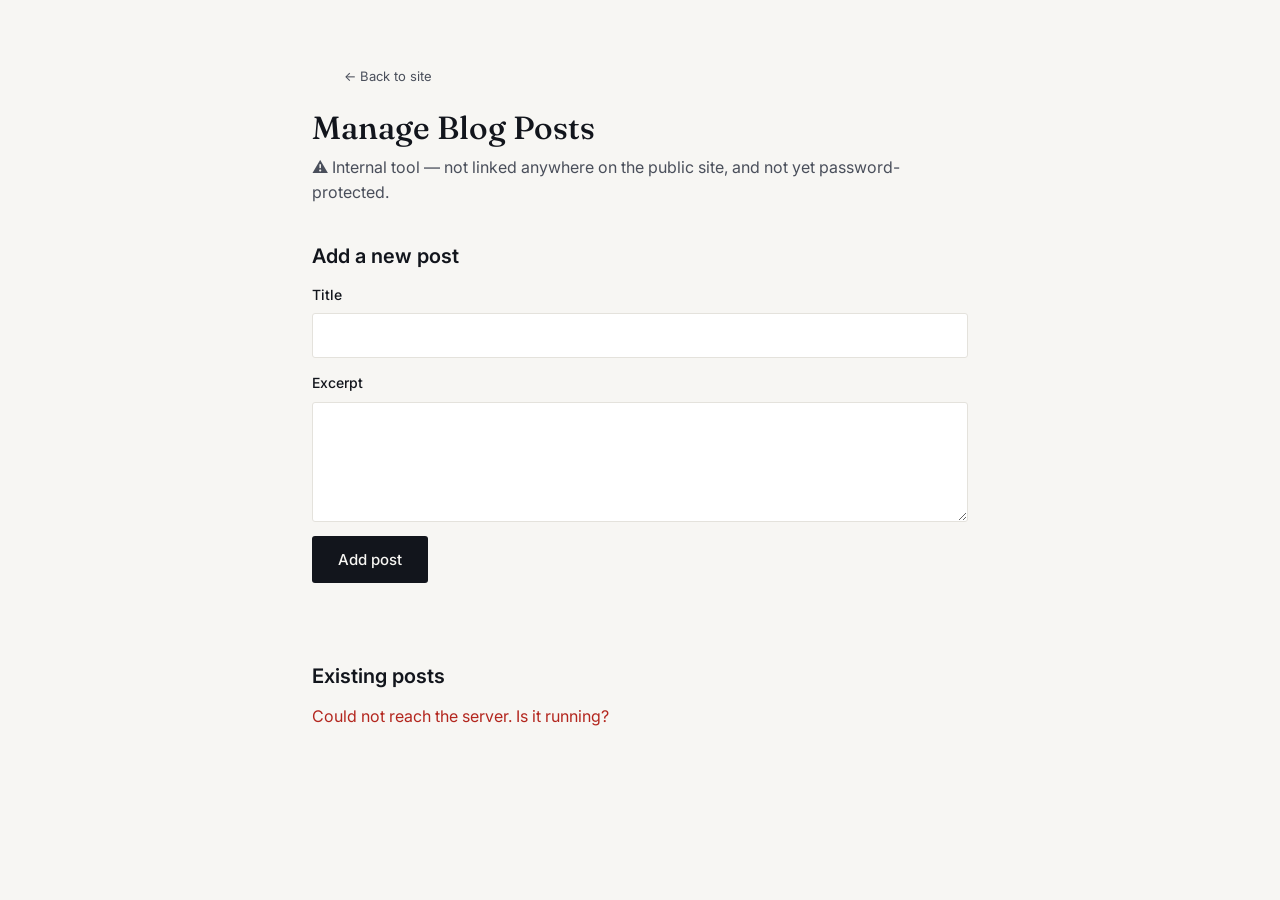
<file: frontend/admin/index.html>
<!DOCTYPE html>
<html lang="en">
<head>
<meta charset="UTF-8">
<meta name="viewport" content="width=device-width, initial-scale=1.0">
<title>Admin — Manage Blog Posts</title>
<link rel="icon" type="image/svg+xml" href="/assets/favicon.svg">
<meta name="robots" content="noindex, nofollow">
<link href="https://fonts.googleapis.com/css2?family=Fraunces:opsz,wght@9..144,400;9..144,500;9..144,600&family=Inter:wght@400;500;600&display=swap" rel="stylesheet">
<link rel="stylesheet" href="../assets/css/main.css">
<style>
  /* Small admin-only styles, kept separate from the main design system
     since this page is an internal tool, not part of the public site. */
  body { padding: 48px 32px; max-width: 720px; margin: 0 auto; }
  .admin-post { display: flex; justify-content: space-between; align-items: start; gap: 16px; padding: 16px 0; border-top: 1px solid var(--line); }
  .admin-post:last-child { border-bottom: 1px solid var(--line); }
  .admin-post h3 { font-size: 17px; font-family: var(--font-body); font-weight: 600; }
  .admin-post p { margin-top: 6px; font-size: 14px; }
  .btn-delete { background: none; border: 1px solid #B3261E; color: #B3261E; padding: 6px 14px; border-radius: 3px; cursor: pointer; font-size: 13px; flex-shrink: 0; }
  .btn-delete:hover { background: #B3261E; color: white; }
</style>
</head>
<body>

  <p class="breadcrumb"><a href="/">← Back to site</a></p>
  <h1 style="margin-top: 24px;">Manage Blog Posts</h1>
  <p style="color: var(--ink-soft); margin-top: 8px;">⚠️ Internal tool — not linked anywhere on the public site, and not yet password-protected.</p>

  <section style="margin-top: 40px;">
    <h2 style="font-size: 20px; font-family: var(--font-body); font-weight: 600;">Add a new post</h2>
    <form id="post-form" style="display: flex; flex-direction: column; gap: 14px; margin-top: 16px;">
      <div class="form-group">
        <label for="title">Title</label>
        <input type="text" id="title" name="title" required>
      </div>
      <div class="form-group">
        <label for="excerpt">Excerpt</label>
        <textarea id="excerpt" name="excerpt" rows="3" required></textarea>
      </div>
      <button type="submit" class="btn btn-primary" style="align-self: flex-start; border: none; cursor: pointer;">Add post</button>
      <p id="form-status" class="form-status"></p>
    </form>
  </section>

  <section style="margin-top: 48px;">
    <h2 style="font-size: 20px; font-family: var(--font-body); font-weight: 600;">Existing posts</h2>
    <div id="posts-list" style="margin-top: 16px;">
      <p style="color: var(--ink-soft);">Loading...</p>
    </div>
  </section>

<script>
  var API_BASE = 'https://aidigitalrank.onrender.com';
  var postsList = document.getElementById('posts-list');
  var form = document.getElementById('post-form');
  var statusEl = document.getElementById('form-status');

  function loadPosts() {
    fetch(API_BASE + '/api/posts')
      .then(function (res) { return res.json(); })
      .then(function (data) {
        if (!data.success || data.posts.length === 0) {
          postsList.innerHTML = '<p style="color: var(--ink-soft);">No posts yet.</p>';
          return;
        }

        postsList.innerHTML = ''; // Clear "Loading..."

        data.posts.forEach(function (post) {
          var row = document.createElement('div');
          row.className = 'admin-post';

          var textWrap = document.createElement('div');
          var titleEl = document.createElement('h3');
          titleEl.textContent = post.title;
          var excerptEl = document.createElement('p');
          excerptEl.textContent = post.excerpt;
          textWrap.appendChild(titleEl);
          textWrap.appendChild(excerptEl);

          var deleteBtn = document.createElement('button');
          deleteBtn.className = 'btn-delete';
          deleteBtn.textContent = 'Delete';
          deleteBtn.addEventListener('click', function () {
            deletePost(post._id);
          });

          row.appendChild(textWrap);
          row.appendChild(deleteBtn);
          postsList.appendChild(row);
        });
      })
      .catch(function () {
        postsList.innerHTML = '<p style="color: #B3261E;">Could not reach the server. Is it running?</p>';
      });
  }

  function deletePost(id) {
    if (!confirm('Delete this post?')) return;

    fetch(API_BASE + '/api/posts/' + id, { method: 'DELETE' })
      .then(function (res) { return res.json(); })
      .then(function () {
        loadPosts(); // Refresh the list after deleting
      });
  }

  form.addEventListener('submit', function (event) {
    event.preventDefault();

    var payload = {
      title: document.getElementById('title').value.trim(),
      excerpt: document.getElementById('excerpt').value.trim(),
    };

    fetch(API_BASE + '/api/posts', {
      method: 'POST',
      headers: { 'Content-Type': 'application/json' },
      body: JSON.stringify(payload),
    })
      .then(function (res) { return res.json(); })
      .then(function (data) {
        if (data.success) {
          statusEl.textContent = 'Post added!';
          statusEl.className = 'form-status success';
          form.reset();
          loadPosts(); // Refresh the list with the new post included
        } else {
          statusEl.textContent = data.error || 'Something went wrong.';
          statusEl.className = 'form-status error';
        }
      })
      .catch(function () {
        statusEl.textContent = 'Could not reach the server.';
        statusEl.className = 'form-status error';
      });
  });

  loadPosts(); // Load the list as soon as the page opens
</script>

</body>
</html>
</file>
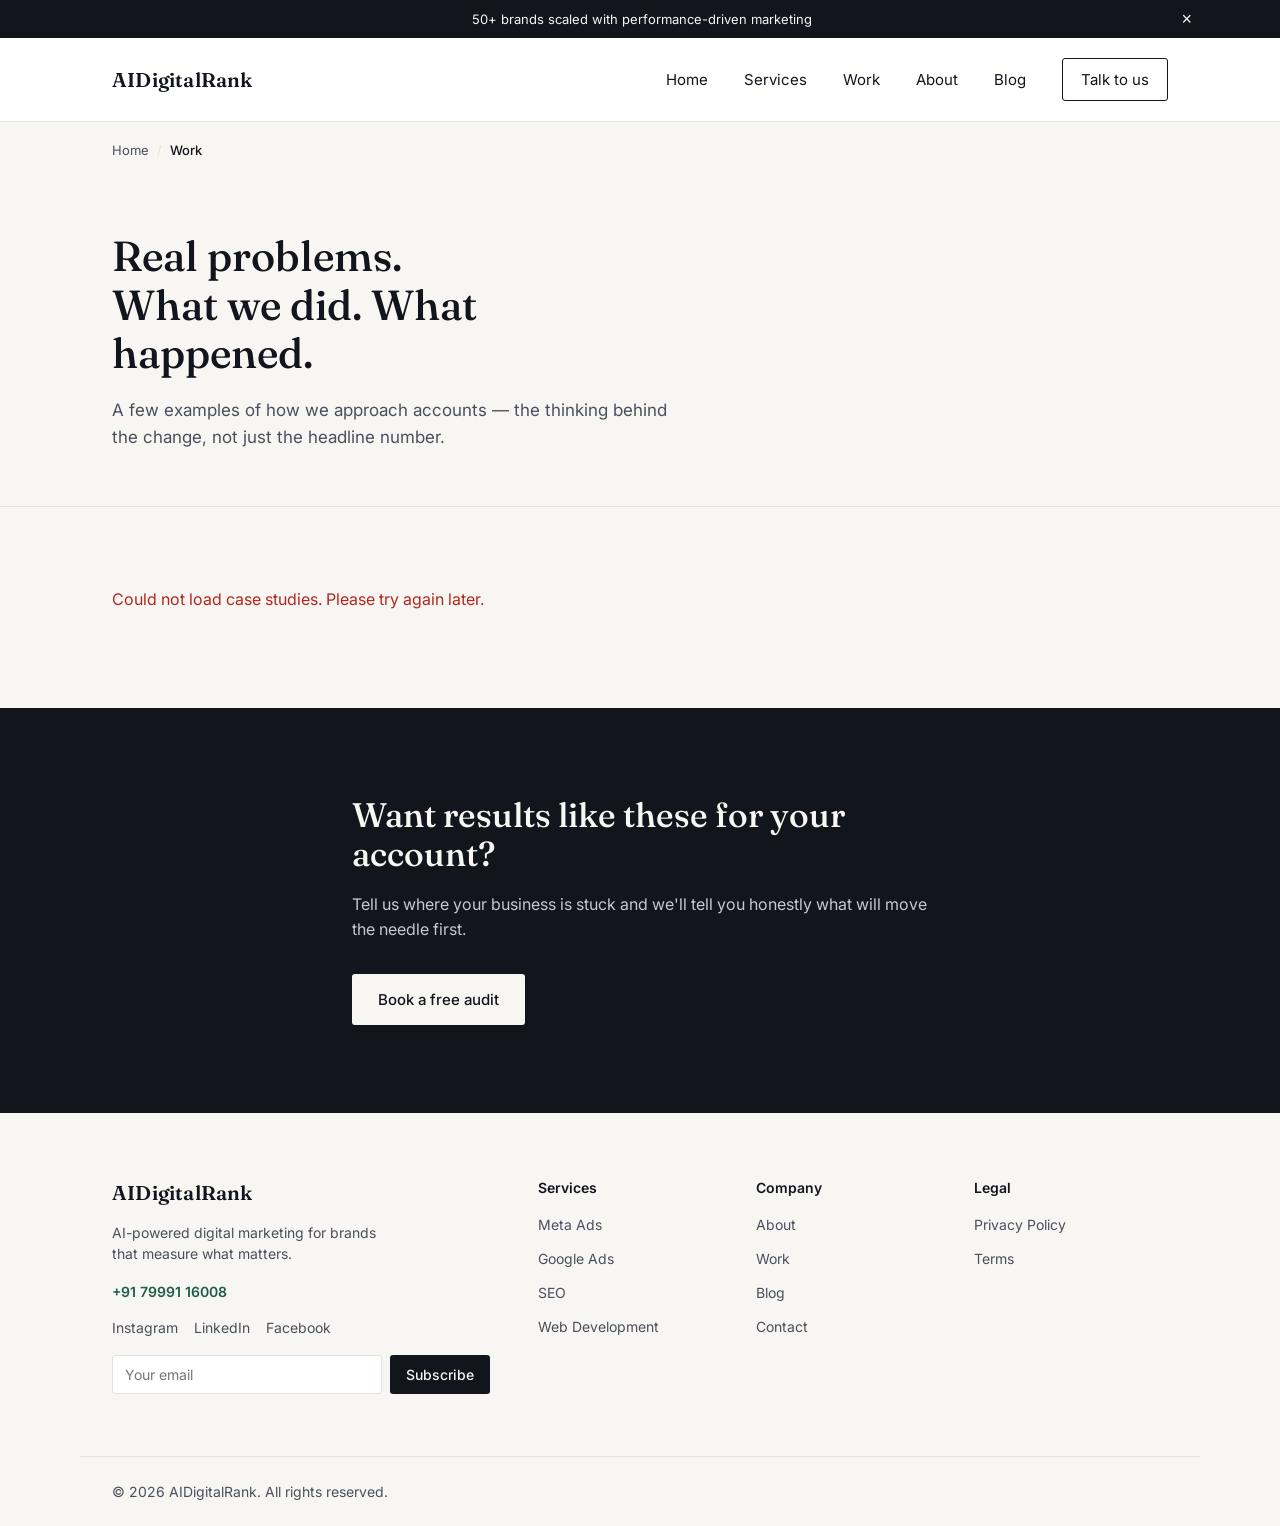
<file: frontend/work/index.html>
<!DOCTYPE html>
<html lang="en">
<head>
<meta charset="UTF-8">
<meta name="viewport" content="width=device-width, initial-scale=1.0">
<title>Our Work — AIDigitalRank</title>
<link rel="icon" type="image/svg+xml" href="/assets/favicon.svg">
<meta name="description" content="Case studies from AIDigitalRank — real problems, what we did about them, and the results.">
<link rel="preconnect" href="https://fonts.googleapis.com">
<link rel="preconnect" href="https://fonts.gstatic.com" crossorigin>
<link href="https://fonts.googleapis.com/css2?family=Fraunces:opsz,wght@9..144,400;9..144,500;9..144,600&family=Inter:wght@400;500;600&display=swap" rel="stylesheet">
<link rel="stylesheet" href="../assets/css/main.css">
<script defer src="../assets/js/main.js"></script>
<script defer src="../assets/js/newsletter.js"></script>
<script defer src="../assets/js/animations.js"></script>
<script defer src="../assets/js/work.js"></script>
</head>
<body>

<div class="announcement-bar">
  <div class="wrap announcement-inner">
    <div class="announcement-track">
      <span class="announcement-item is-active">50+ brands scaled with performance-driven marketing</span>
      <span class="announcement-item">Profit-first Meta &amp; Google Ads management</span>
      <span class="announcement-item">SEO strategies built for compounding growth</span>
      <span class="announcement-item">Websites built to convert, not just look good</span>
    </div>
    <button class="announcement-close" aria-label="Dismiss announcement">&times;</button>
  </div>
</div>

<header class="site-header">
  <div class="wrap header-inner">
    <a href="/" class="logo">AIDigitalRank</a>
    <div class="header-actions">
      <button class="nav-toggle" aria-label="Open menu" aria-expanded="false">
        <span></span>
        <span></span>
        <span></span>
      </button>
    </div>
    <nav class="main-nav">
      <a href="/">Home</a>
      <a href="/services/">Services</a>
      <a href="/work/">Work</a>
      <a href="/about/">About</a>
      <a href="/blog/">Blog</a>
      <a href="/contact/" class="nav-cta">Talk to us</a>
    </nav>
  </div>
</header>

<main>

  <nav class="breadcrumb" aria-label="Breadcrumb">
    <a href="/">Home</a>
    <span class="breadcrumb-sep">/</span>
    <span class="breadcrumb-current">Work</span>
  </nav>

  <section class="page-hero">
    <div class="wrap">
      <h1>Real problems.<br>What we did. What happened.</h1>
      <p class="page-hero-sub">A few examples of how we approach accounts — the thinking behind the change, not just the headline number.</p>
    </div>
  </section>

  <!-- Placeholder case studies below — replace with real client work once
       available. Content is fetched dynamically from /api/case-studies. -->
  <section class="work-section">
    <div class="wrap" id="work-list">
      <p style="color: var(--ink-soft);">Loading case studies...</p>
    </div>
  </section>

  <section class="cta-band">
    <div class="wrap cta-inner">
      <h2>Want results like these for your account?</h2>
      <p>Tell us where your business is stuck and we'll tell you honestly what will move the needle first.</p>
      <a href="/contact/" class="btn btn-light">Book a free audit</a>
    </div>
  </section>

</main>

<footer class="site-footer">
  <div class="wrap footer-inner">
    <div class="footer-brand">
      <span class="logo">AIDigitalRank</span>
      <p>AI-powered digital marketing for brands that measure what matters.</p>
      <a href="tel:+917999116008" class="footer-phone">+91 79991 16008</a>
      <div class="footer-socials">
        <a href="#" target="_blank" rel="noopener">Instagram</a>
        <a href="#" target="_blank" rel="noopener">LinkedIn</a>
        <a href="#" target="_blank" rel="noopener">Facebook</a>
      </div>
      <form class="newsletter-form" id="newsletter-form">
        <input type="email" name="email" placeholder="Your email" required>
        <button type="submit">Subscribe</button>
      </form>
      <p class="newsletter-status" id="newsletter-status"></p>
    </div>
    <div class="footer-links">
      <div class="footer-col">
        <span class="footer-heading">Services</span>
        <a href="/services/meta-ads/">Meta Ads</a>
        <a href="/services/google-ads/">Google Ads</a>
        <a href="/services/seo/">SEO</a>
        <a href="/services/web-development/">Web Development</a>
      </div>
      <div class="footer-col">
        <span class="footer-heading">Company</span>
        <a href="/about/">About</a>
        <a href="/work/">Work</a>
        <a href="/blog/">Blog</a>
        <a href="/contact/">Contact</a>
      </div>
      <div class="footer-col">
        <span class="footer-heading">Legal</span>
        <a href="/privacy-policy/">Privacy Policy</a>
        <a href="/terms/">Terms</a>
      </div>
    </div>
  </div>
  <div class="wrap footer-bottom">
    <span>&copy; 2026 AIDigitalRank. All rights reserved.</span>
  </div>
</footer>

</body>
</html>
</file>
<file: frontend/assets/css/main.css>
/* ===== Tokens ===== */
:root {
  --ink: #12151C;
  --ink-soft: #4A4F5B;
  --paper: #F7F6F3;
  --paper-raised: #FFFFFF;
  --line: #E4E2DC;
  --accent: #1F5E4A;
  --accent-soft: #E8EFEC;
  --gold: #A6763D;

  --font-display: "Fraunces", Georgia, serif;
  --font-body: "Inter", -apple-system, BlinkMacSystemFont, sans-serif;

  --wrap: 1120px;
  --announcement-h: 38px;
}

* { box-sizing: border-box; }

html { scroll-behavior: smooth; }

body {
  margin: 0;
  font-family: var(--font-body);
  color: var(--ink);
  background: var(--paper);
  line-height: 1.55;
  -webkit-font-smoothing: antialiased;
}

.wrap {
  max-width: var(--wrap);
  margin: 0 auto;
  padding: 0 32px;
}

a { color: inherit; text-decoration: none; }

h1, h2, h3 {
  font-family: var(--font-display);
  font-weight: 500;
  line-height: 1.15;
  margin: 0;
}

p { margin: 0; color: var(--ink-soft); }

/* ===== Header ===== */
/* ===== Announcement bar ===== */
.announcement-bar {
  background: var(--ink);
  color: var(--paper);
  font-size: 13px;
  position: sticky;
  top: 0;
  z-index: 101;
  padding: 10px 0;
}

.announcement-inner {
  position: relative;
  display: flex;
  justify-content: center;
  align-items: center;
  padding-right: 28px;
  min-height: 18px;
}

.announcement-track {
  position: relative;
  width: 100%;
  height: 18px;
  display: flex;
  align-items: center;
  justify-content: center;
}

.announcement-item {
  position: absolute;
  left: 0;
  right: 0;
  text-align: center;
  opacity: 0;
  transform: translateY(6px);
  transition: opacity 0.5s ease, transform 0.5s ease;
  white-space: nowrap;
  overflow: hidden;
  text-overflow: ellipsis;
  pointer-events: none;
}

.announcement-item.is-active {
  opacity: 1;
  transform: translateY(0);
  pointer-events: auto;
}

.announcement-close {
  position: absolute;
  right: 0;
  top: 50%;
  transform: translateY(-50%);
  background: none;
  border: none;
  color: var(--paper);
  font-size: 18px;
  line-height: 1;
  cursor: pointer;
  padding: 4px 8px;
}

.site-header {
  padding: 20px 0;
  border-bottom: 1px solid var(--line);
  position: sticky;
  top: var(--announcement-h);
  background: var(--paper-raised);
  z-index: 100;
}

.header-inner {
  display: flex;
  align-items: center;
  justify-content: space-between;
}

.logo {
  font-family: var(--font-display);
  font-size: 20px;
  font-weight: 600;
  letter-spacing: 0.01em;
}

.main-nav {
  display: flex;
  align-items: center;
  gap: 36px;
  font-size: 15px;
}

.nav-cta {
  padding: 9px 18px;
  border: 1px solid var(--ink);
  border-radius: 3px;
  transition: background 0.2s ease, color 0.2s ease;
}

.nav-cta:hover {
  background: var(--ink);
  color: var(--paper);
}

.nav-toggle {
  display: none;
  flex-direction: column;
  justify-content: center;
  gap: 5px;
  width: 32px;
  height: 32px;
  background: none;
  border: none;
  padding: 0;
  cursor: pointer;
}

.header-actions {
  display: flex;
  align-items: center;
  gap: 16px;
}

.nav-toggle span {
  display: block;
  width: 100%;
  height: 2px;
  background: var(--ink);
  transition: transform 0.2s ease, opacity 0.2s ease;
}

.nav-toggle[aria-expanded="true"] span:nth-child(1) {
  transform: translateY(7px) rotate(45deg);
}

.nav-toggle[aria-expanded="true"] span:nth-child(2) {
  opacity: 0;
}

.nav-toggle[aria-expanded="true"] span:nth-child(3) {
  transform: translateY(-7px) rotate(-45deg);
}

/* ===== Hero ===== */
.hero {
  padding: 96px 0 88px;
}

.hero-grid {
  display: grid;
  grid-template-columns: 1.3fr 0.8fr;
  gap: 64px;
  align-items: end;
}

.hero-copy h1 {
  font-size: 52px;
  letter-spacing: -0.01em;
}

.hero-sub {
  margin-top: 24px;
  font-size: 18px;
  max-width: 46ch;
}

.hero-actions {
  margin-top: 36px;
  display: flex;
  align-items: center;
  gap: 28px;
}

.btn {
  display: inline-block;
  font-family: var(--font-body);
  font-weight: 500;
  font-size: 15px;
  padding: 14px 26px;
  border-radius: 3px;
  transition: transform 0.15s ease, background 0.2s ease, opacity 0.2s ease;
}

.btn-primary {
  background: var(--ink);
  color: var(--paper);
}

.btn-primary:hover { transform: translateY(-1px); }

.btn-text {
  padding: 14px 0;
  border-bottom: 1px solid var(--ink);
}

.btn-light {
  background: var(--paper);
  color: var(--ink);
}

.hero-proof {
  border-left: 1px solid var(--line);
  padding-left: 40px;
}

.stat-number {
  display: block;
  font-family: var(--font-display);
  font-size: 56px;
  color: var(--accent);
  line-height: 1;
}

.stat-label {
  display: block;
  margin-top: 12px;
  font-size: 14px;
  color: var(--ink-soft);
  max-width: 26ch;
}

.proof-line {
  margin-top: 28px;
  font-size: 14px;
  color: var(--ink-soft);
  max-width: 30ch;
}

/* ===== Services ===== */
.services-section {
  padding: 80px 0;
  background: var(--paper-raised);
  border-top: 1px solid var(--line);
  border-bottom: 1px solid var(--line);
}

.services-section h2 {
  font-size: 30px;
  margin-bottom: 40px;
}

.service-list {
  list-style: none;
  margin: 0;
  padding: 0;
}

.service-item {
  border-top: 1px solid var(--line);
}

.service-item:last-child {
  border-bottom: 1px solid var(--line);
}

.service-item a {
  display: flex;
  align-items: baseline;
  justify-content: space-between;
  gap: 40px;
  padding: 28px 0;
  transition: padding-left 0.2s ease;
}

.service-item a:hover {
  padding-left: 10px;
}

.service-name {
  font-family: var(--font-display);
  font-size: 24px;
  min-width: 220px;
}

.service-desc {
  font-size: 15px;
  color: var(--ink-soft);
  text-align: right;
  max-width: 44ch;
}

/* ===== Work / Case Studies page ===== */
.work-section {
  padding: 80px 0 96px;
}

.work-card {
  padding: 40px 0;
  border-top: 1px solid var(--line);
}

.work-card:last-child {
  border-bottom: 1px solid var(--line);
}

.work-industry {
  display: block;
  font-size: 13px;
  color: var(--accent);
  font-weight: 600;
  margin-bottom: 10px;
}

.work-card h2 {
  font-size: 26px;
  max-width: 24ch;
}

.work-card h3 {
  font-size: 14px;
  font-family: var(--font-body);
  font-weight: 600;
  color: var(--ink-soft);
  text-transform: uppercase;
  letter-spacing: 0.03em;
  margin-top: 24px;
}

.work-card p {
  margin-top: 8px;
  max-width: 68ch;
  font-size: 16px;
}

.work-result {
  color: var(--ink);
  font-weight: 500;
}

/* ===== Breadcrumb ===== */
.breadcrumb {
  max-width: var(--wrap);
  margin: 0 auto;
  padding: 18px 32px 0;
  font-size: 13px;
  color: var(--ink-soft);
  display: flex;
  gap: 8px;
  align-items: center;
  flex-wrap: wrap;
}

.breadcrumb a {
  color: var(--ink-soft);
}

.breadcrumb a:hover {
  color: var(--accent);
}

.breadcrumb-sep {
  color: var(--line);
}

.breadcrumb-current {
  color: var(--ink);
  font-weight: 500;
}

/* ===== Page hero (inner pages) ===== */
.page-hero {
  padding: 72px 0 56px;
  border-bottom: 1px solid var(--line);
}

.page-hero h1 {
  font-size: 42px;
  max-width: 16ch;
}

.page-hero-sub {
  margin-top: 20px;
  font-size: 17px;
  max-width: 52ch;
}

/* ===== Services detail (services overview page) ===== */
.services-detail {
  padding: 80px 0;
}

.service-block {
  padding: 44px 0;
  border-top: 1px solid var(--line);
}

.service-block:last-child {
  border-bottom: 1px solid var(--line);
}

.service-block-head {
  display: flex;
  align-items: baseline;
  justify-content: space-between;
  gap: 24px;
}

.service-block-head h2 {
  font-size: 28px;
}

.service-block-desc {
  margin-top: 14px;
  max-width: 62ch;
  font-size: 16px;
}

.service-block-list {
  margin: 20px 0 0;
  padding-left: 20px;
  max-width: 62ch;
}

.service-block-list li {
  color: var(--ink-soft);
  font-size: 15px;
  margin-bottom: 6px;
}

/* ===== Clients strip ===== */
.clients-section {
  padding: 48px 0;
  border-bottom: 1px solid var(--line);
}

.clients-label {
  font-size: 13px;
  color: var(--ink-soft);
  margin-bottom: 20px;
}

.clients-row {
  display: flex;
  flex-wrap: wrap;
  gap: 32px;
  font-family: var(--font-display);
  font-size: 17px;
  color: var(--ink-soft);
}

/* ===== Testimonials ===== */
.testimonials-section {
  padding: 88px 0;
  background: var(--paper-raised);
  border-bottom: 1px solid var(--line);
}

.testimonials-section h2 {
  font-size: 30px;
  margin-bottom: 44px;
}

.testimonial-grid {
  display: grid;
  grid-template-columns: repeat(3, 1fr);
  gap: 36px;
}

.testimonial {
  margin: 0;
  padding-left: 20px;
  border-left: 2px solid var(--accent);
}

.testimonial p {
  font-family: var(--font-display);
  font-size: 18px;
  font-style: italic;
  color: var(--ink);
  line-height: 1.5;
}

.testimonial cite {
  display: block;
  margin-top: 16px;
  font-style: normal;
  font-size: 14px;
  color: var(--ink-soft);
}

/* ===== Map section ===== */
.map-section {
  padding: 88px 0;
}

.map-grid {
  display: grid;
  grid-template-columns: 0.9fr 1.4fr;
  gap: 56px;
  align-items: center;
}

.map-info h2 {
  font-size: 30px;
}

.map-info p {
  margin-top: 18px;
  max-width: 40ch;
}

.map-phone {
  display: inline-block;
  margin-top: 24px;
  font-family: var(--font-display);
  font-size: 20px;
  color: var(--accent);
}

.map-embed {
  width: 100%;
  height: 340px;
  border-radius: 3px;
  overflow: hidden;
  border: 1px solid var(--line);
}

/* ===== Why Choose Us (horizontal scroll section) ===== */
.why-section {
  position: relative;
}

.why-intro {
  padding: 88px 0 48px;
}

.eyebrow {
  display: block;
  font-size: 13px;
  font-weight: 600;
  letter-spacing: 0.04em;
  color: var(--accent);
  margin-bottom: 14px;
}

.why-intro h2 {
  font-size: 38px;
  max-width: 14ch;
}

.why-pin {
  position: relative;
  overflow: hidden;
}

.why-track {
  display: flex;
  gap: 32px;
  padding: 0 32px 96px;
}

.why-card {
  flex: 0 0 auto;
  width: 340px;
  padding: 36px 32px;
  background: var(--paper-raised);
  border: 1px solid var(--line);
  border-radius: 4px;
}

.why-num {
  display: block;
  font-family: var(--font-display);
  font-size: 22px;
  color: var(--accent);
  margin-bottom: 20px;
}

.why-card h3 {
  font-size: 21px;
  font-family: var(--font-body);
  font-weight: 600;
}

.why-card p {
  margin-top: 12px;
  font-size: 15px;
}

/* Desktop: JS (GSAP) pins this section and scrolls the track horizontally.
   .why-pin gets a fixed height set by JS only above the mobile breakpoint. */

/* ===== Service detail: process steps ===== */
.process-section {
  padding: 80px 0;
  background: var(--paper-raised);
  border-top: 1px solid var(--line);
  border-bottom: 1px solid var(--line);
}

.process-section h2 {
  font-size: 30px;
  margin-bottom: 40px;
}

.process-grid {
  display: grid;
  grid-template-columns: repeat(4, 1fr);
  gap: 32px;
}

.process-step h3 {
  margin-top: 16px;
  font-size: 19px;
  font-family: var(--font-body);
  font-weight: 600;
}

.process-step p {
  margin-top: 8px;
  font-size: 14px;
}

/* ===== Service detail: FAQ ===== */
.faq-section {
  padding: 80px 0;
}

.faq-section h2 {
  font-size: 30px;
  margin-bottom: 36px;
}

.faq-list {
  display: grid;
  gap: 32px;
}

.faq-item {
  border-top: 1px solid var(--line);
  padding-top: 24px;
}

.faq-item h3 {
  font-size: 18px;
  font-family: var(--font-body);
  font-weight: 600;
}

.faq-item p {
  margin-top: 10px;
  max-width: 68ch;
  font-size: 15px;
}

/* ===== About: story section ===== */
.story-section {
  padding: 80px 0;
}

.story-grid {
  display: grid;
  grid-template-columns: 1.4fr 0.8fr;
  gap: 64px;
  align-items: start;
}

.story-text h2 {
  font-size: 30px;
}

.story-text p {
  margin-top: 18px;
  max-width: 62ch;
  font-size: 16px;
}

.story-text p + p {
  margin-top: 16px;
}

.story-stat {
  border-left: 1px solid var(--line);
  padding-left: 32px;
}

.story-stat .stat-number {
  font-size: 44px;
}

.story-stat .stat-label {
  max-width: 30ch;
}

/* ===== About: values ===== */
.values-section {
  padding: 80px 0;
  background: var(--paper-raised);
  border-top: 1px solid var(--line);
  border-bottom: 1px solid var(--line);
}

.values-section h2 {
  font-size: 30px;
  margin-bottom: 40px;
}

.values-grid {
  display: grid;
  grid-template-columns: repeat(3, 1fr);
  gap: 36px;
}

.value-block h3 {
  font-size: 19px;
  font-family: var(--font-body);
  font-weight: 600;
  color: var(--accent);
}

.value-block p {
  margin-top: 10px;
  font-size: 15px;
}

/* ===== Contact page ===== */
.contact-section {
  padding: 80px 0 96px;
}

.contact-grid {
  display: grid;
  grid-template-columns: 1.4fr 0.8fr;
  gap: 64px;
  align-items: start;
}

.contact-form {
  display: flex;
  flex-direction: column;
  gap: 22px;
}

.form-row {
  display: grid;
  grid-template-columns: 1fr 1fr;
  gap: 22px;
}

.form-group {
  display: flex;
  flex-direction: column;
  gap: 8px;
}

.form-group label {
  font-size: 14px;
  font-weight: 500;
}

.form-group input,
.form-group select,
.form-group textarea {
  font-family: var(--font-body);
  font-size: 15px;
  color: var(--ink);
  background: var(--paper-raised);
  border: 1px solid var(--line);
  border-radius: 3px;
  padding: 12px 14px;
}

.form-group input:focus,
.form-group select:focus,
.form-group textarea:focus {
  outline: none;
  border-color: var(--accent);
}

.form-group textarea {
  resize: vertical;
  min-height: 120px;
}

.form-error {
  display: none;
  font-size: 13px;
  color: #B3261E;
}

.form-group.has-error input,
.form-group.has-error select,
.form-group.has-error textarea {
  border-color: #B3261E;
}

.form-group.has-error .form-error {
  display: block;
}

.contact-form .btn-primary {
  align-self: flex-start;
  border: none;
  cursor: pointer;
  margin-top: 8px;
}

.form-status {
  margin: 0;
  font-size: 14px;
  min-height: 20px;
}

.form-status.success {
  color: var(--accent);
}

.form-status.error {
  color: #B3261E;
}

.contact-info {
  display: flex;
  flex-direction: column;
  gap: 32px;
  padding: 32px;
  background: var(--paper-raised);
  border: 1px solid var(--line);
  border-radius: 4px;
}

.contact-info-block {
  display: flex;
  flex-direction: column;
  gap: 6px;
}

.contact-info-label {
  font-size: 13px;
  color: var(--ink-soft);
}

.contact-info-value {
  font-family: var(--font-display);
  font-size: 19px;
}

/* ===== Blog listing ===== */
.blog-section {
  padding: 80px 0 96px;
}

.blog-grid {
  display: grid;
  grid-template-columns: repeat(3, 1fr);
  gap: 32px;
}

.blog-card {
  padding: 28px;
  background: var(--paper-raised);
  border: 1px solid var(--line);
  border-radius: 4px;
}

.blog-date {
  display: block;
  font-size: 13px;
  color: var(--ink-soft);
  margin-bottom: 14px;
}

.blog-card h2 {
  font-size: 20px;
  line-height: 1.3;
}

.blog-card p {
  margin-top: 12px;
  font-size: 15px;
}

/* ===== Legal pages (Privacy / Terms) ===== */
.legal-section {
  padding: 64px 0 96px;
}

.legal-content {
  max-width: 74ch;
}

.legal-content p {
  margin-bottom: 18px;
  font-size: 16px;
}

.legal-content h2 {
  font-size: 22px;
  font-family: var(--font-body);
  font-weight: 600;
  margin-top: 40px;
  margin-bottom: 14px;
}

.legal-content ul {
  margin: 0 0 18px;
  padding-left: 20px;
}

.legal-content li {
  color: var(--ink-soft);
  font-size: 16px;
  margin-bottom: 8px;
}

.legal-content a {
  color: var(--accent);
  text-decoration: underline;
}

/* ===== CTA band ===== */
.cta-band {
  background: var(--ink);
  color: var(--paper);
  padding: 88px 0;
}

.cta-inner {
  max-width: 640px;
}

.cta-band h2 {
  font-size: 34px;
  color: var(--paper);
}

.cta-band p {
  margin-top: 18px;
  color: #C7C9D1;
}

.cta-band .btn-light {
  margin-top: 32px;
}

/* ===== Footer ===== */
.site-footer {
  padding-top: 64px;
  font-size: 14px;
}

.footer-inner {
  display: grid;
  grid-template-columns: 1.2fr 2fr;
  gap: 48px;
  padding-bottom: 48px;
}

.footer-brand p {
  margin-top: 14px;
  max-width: 32ch;
  font-size: 14px;
}

.footer-phone {
  display: block;
  margin-top: 16px;
  font-weight: 600;
  color: var(--accent);
}

.footer-socials {
  display: flex;
  gap: 16px;
  margin-top: 14px;
  font-size: 14px;
  color: var(--ink-soft);
}

.footer-socials a:hover {
  color: var(--ink);
}

/* ===== Newsletter signup (in footer) ===== */
.newsletter-form {
  display: flex;
  gap: 8px;
  margin-top: 16px;
}

.newsletter-form input {
  flex: 1;
  min-width: 0;
  font-family: var(--font-body);
  font-size: 14px;
  padding: 10px 12px;
  border: 1px solid var(--line);
  border-radius: 3px;
  background: var(--paper-raised);
  color: var(--ink);
}

.newsletter-form input:focus {
  outline: none;
  border-color: var(--accent);
}

.newsletter-form button {
  font-family: var(--font-body);
  font-size: 14px;
  font-weight: 500;
  padding: 10px 16px;
  background: var(--ink);
  color: var(--paper);
  border: none;
  border-radius: 3px;
  cursor: pointer;
  flex-shrink: 0;
}

.newsletter-form button:hover {
  opacity: 0.85;
}

.newsletter-status {
  margin: 10px 0 0;
  font-size: 13px;
}

.newsletter-status.success {
  color: var(--accent);
}

.newsletter-status.error {
  color: #B3261E;
}

.footer-links {
  display: grid;
  grid-template-columns: repeat(3, 1fr);
  gap: 24px;
}

.footer-col {
  display: flex;
  flex-direction: column;
  gap: 12px;
}

.footer-heading {
  font-weight: 600;
  margin-bottom: 4px;
}

.footer-col a {
  color: var(--ink-soft);
}

.footer-col a:hover {
  color: var(--ink);
}

.footer-bottom {
  border-top: 1px solid var(--line);
  padding: 24px 32px;
  color: var(--ink-soft);
}

/* ===== Responsive ===== */
@media (max-width: 860px) {
  .wrap {
    padding: 0 24px;
  }

  .hero-grid,
  .footer-inner {
    grid-template-columns: 1fr;
  }

  .hero {
    padding: 56px 0 56px;
  }

  .hero-proof {
    border-left: none;
    border-top: 1px solid var(--line);
    padding-left: 0;
    padding-top: 32px;
  }

  .hero-copy h1 {
    font-size: 34px;
  }

  .hero-sub {
    font-size: 16px;
  }

  .hero-actions {
    flex-direction: column;
    align-items: flex-start;
    gap: 18px;
  }

  .service-item a {
    flex-direction: column;
    gap: 8px;
    padding: 22px 0;
  }

  .service-desc {
    text-align: left;
  }

  .services-section,
  .cta-band {
    padding: 56px 0;
  }

  .cta-band h2 {
    font-size: 26px;
  }

  /* Why Choose Us — mobile becomes a simple swipeable row, no pinning/GSAP */
  .why-intro {
    padding: 56px 0 32px;
  }

  .why-intro h2 {
    font-size: 28px;
  }

  .why-pin {
    height: auto !important;
  }

  .why-track {
    overflow-x: auto;
    scroll-snap-type: x mandatory;
    padding: 0 24px 24px;
    transform: none !important;
  }

  .why-card {
    width: 260px;
    scroll-snap-align: start;
  }

  /* Mobile nav */
  .nav-toggle {
    display: flex;
  }

  .main-nav {
    display: none;
    position: absolute;
    top: 100%;
    left: 0;
    right: 0;
    flex-direction: column;
    align-items: flex-start;
    gap: 0;
    background: var(--paper-raised);
    border-bottom: 1px solid var(--line);
    padding: 8px 24px 24px;
  }

  .main-nav.open {
    display: flex;
  }

  .main-nav a {
    width: 100%;
    padding: 14px 0;
    border-bottom: 1px solid var(--line);
    font-size: 16px;
  }

  .main-nav a:last-child {
    border-bottom: none;
  }

  .nav-cta {
    margin-top: 8px;
    text-align: center;
    border-radius: 3px;
  }

  .site-header {
    padding: 16px 0;
  }

  .footer-links {
    grid-template-columns: 1fr;
    gap: 28px;
  }

  .footer-inner {
    gap: 36px;
  }

  .page-hero {
    padding: 44px 0 36px;
  }

  .page-hero h1 {
    font-size: 30px;
  }

  .service-block-head {
    flex-direction: column;
    gap: 10px;
    align-items: flex-start;
  }

  .process-grid {
    grid-template-columns: 1fr 1fr;
    gap: 28px;
  }

  .process-section,
  .faq-section {
    padding: 48px 0;
  }

  .story-grid {
    grid-template-columns: 1fr;
    gap: 32px;
  }

  .story-stat {
    border-left: none;
    border-top: 1px solid var(--line);
    padding-left: 0;
    padding-top: 24px;
  }

  .story-section,
  .values-section {
    padding: 48px 0;
  }

  .values-grid {
    grid-template-columns: 1fr;
    gap: 28px;
  }

  .contact-grid {
    grid-template-columns: 1fr;
    gap: 40px;
  }

  .contact-section {
    padding: 48px 0 56px;
  }

  .form-row {
    grid-template-columns: 1fr;
  }

  .blog-grid {
    grid-template-columns: 1fr;
    gap: 24px;
  }

  .blog-section {
    padding: 48px 0 56px;
  }

  .legal-section {
    padding: 40px 0 56px;
  }

  .legal-content h2 {
    font-size: 19px;
  }

  .announcement-bar {
    font-size: 12px;
    padding: 8px 0;
  }

  :root {
    --announcement-h: 34px;
  }

  .announcement-inner {
    text-align: center;
  }

  .clients-row {
    gap: 20px;
    font-size: 15px;
  }

  .testimonial-grid {
    grid-template-columns: 1fr;
    gap: 32px;
  }

  .testimonials-section,
  .clients-section {
    padding: 48px 0;
  }

  .map-grid {
    grid-template-columns: 1fr;
    gap: 32px;
  }

  .map-section {
    padding: 56px 0;
  }

  .map-embed {
    height: 260px;
  }

  .map-info h2 {
    font-size: 24px;
  }

  .footer-socials {
    flex-wrap: wrap;
  }
}

@media (max-width: 480px) {
  .hero-copy h1 {
    font-size: 28px;
  }

  .stat-number {
    font-size: 44px;
  }

  .services-section h2,
  .why-intro h2 {
    font-size: 24px;
  }

  .service-name {
    font-size: 20px;
    min-width: 0;
  }

  .cta-band h2 {
    font-size: 22px;
  }

  .footer-links {
    grid-template-columns: 1fr;
  }

  .process-grid {
    grid-template-columns: 1fr;
  }

  .logo {
    font-size: 18px;
  }
}

@media (prefers-reduced-motion: reduce) {
  * { transition: none !important; }
}

:focus-visible {
  outline: 2px solid var(--accent);
  outline-offset: 2px;
}
</file>
